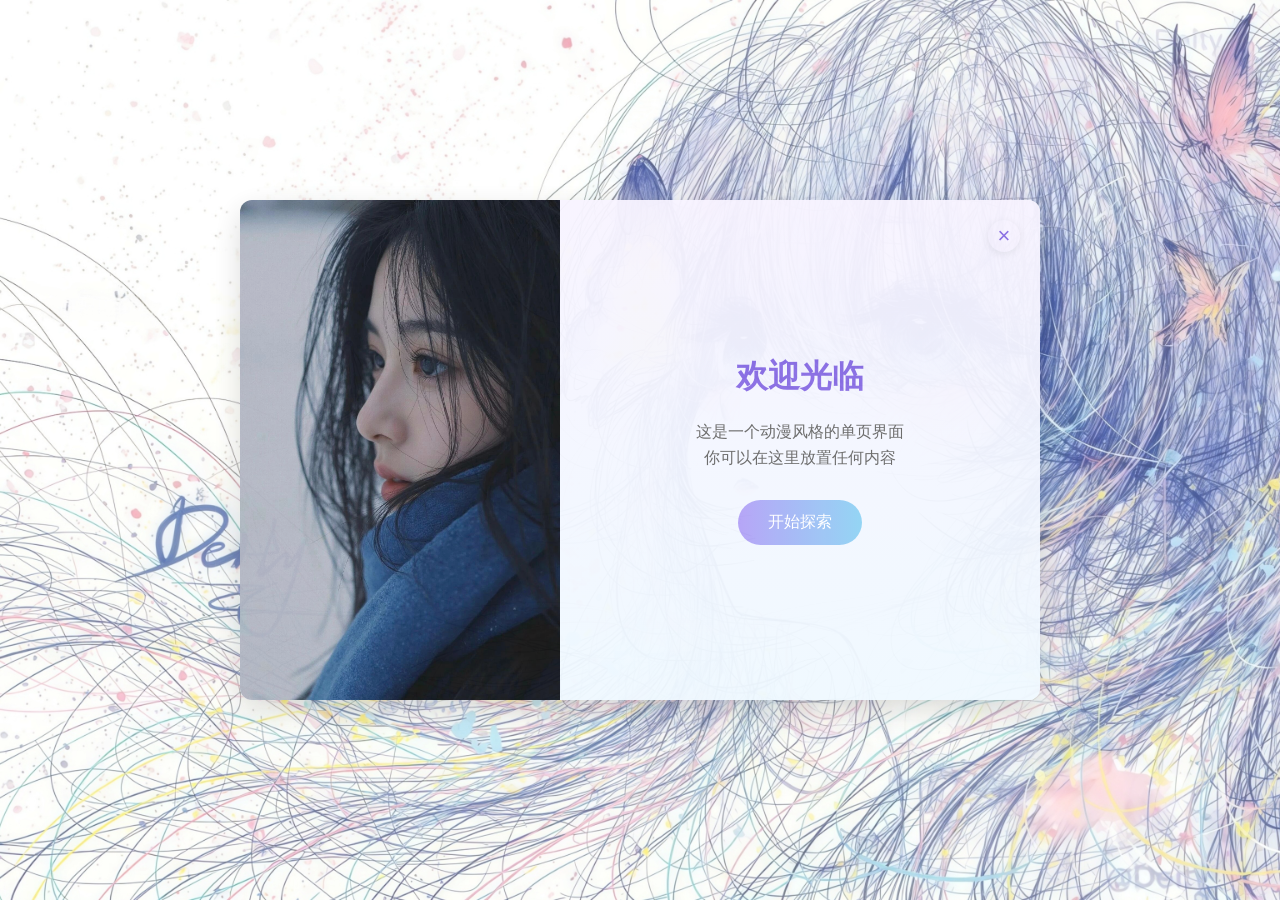
<file: index.html>
<!DOCTYPE html>
<html lang="zh-CN">
<head>
    <meta charset="UTF-8">
    <meta name="viewport" content="width=device-width, initial-scale=1.0">
    <title>咖啡</title>
    <link rel="stylesheet" href="./new_file.css">
    <meta name="viewport"
        content="width=device-width,initial-scale=.0">
   <link rel="icon" href="favicon.ico" type="image/x-icon">
</head>
<body>
    <div class="container">
        <!-- 左侧图片面板 -->
        <div class="left-panel">
            <img src="./Ios-侧脸-冬日.png" alt="左侧面板图" class="bg-img">
        </div>
        <!-- 右侧内容面板 -->
        <div class="right-panel">
            <div class="close-btn" onclick="closeWithAnimate()">×</div>
            <h1 class="fade-in">欢迎光临</h1>
            <p class="fade-in delay-200">这是一个动漫风格的单页界面<br>你可以在这里放置任何内容</p>
            <a href="https://www.baidu.com" target="_blank">
                <button class="action-btn fade-in delay-400">开始探索</button>
            </a>
        </div>
    </div>

    <script>
        function closeWithAnimate() {
            let card = document.querySelector('.container');
            card.style.transition = 'all 0.4s ease-out';
            card.style.opacity = '0';
            card.style.transform = 'scale(0.9)';
            setTimeout(() => {
                window.close();
            }, 500);
        }
    </script>
</body>
</html>
</file>
<file: new_file.css>
/* -------------------------- 全局背景（替换成照片） -------------------------- */
body {
    display: flex;
    justify-content: center;
    align-items: center;
    min-height: 100vh;
    /* 核心：把渐变背景换成自定义照片 */
    background: url('./【哲风壁纸】发丝-手绘少女.png') center/cover no-repeat fixed;
    /* 可选：加一层半透明遮罩，让文字更清晰 */
    background-color: rgba(255,255,255,0.2);
    background-blend-mode: overlay;
}

/* -------------------------- 左侧图片面板 样式 -------------------------- */
.left-panel {
    width: 40%;
    position: relative;
    overflow: hidden;
    height: 100%;
}

.bg-img {
    position: absolute;
    top: 50%;
    left: 50%;
    transform: translate(-50%, -50%);
    width: 100%;
    height: 100%;
    object-fit: cover;
}

/* -------------------------- 全局通用样式 -------------------------- */
* {
    margin: 0;
    padding: 0;
    box-sizing: border-box;
    font-family: 'Microsoft Yahei', sans-serif;
}

/* -------------------------- 卡片容器 核心样式 -------------------------- */
.container {
    display: flex;
    width: 800px;
    height: 500px;
    background: #fff;
    border-radius: 12px;
    overflow: hidden;
    box-shadow: 0 10px 30px rgba(0, 0, 0, 0.15);
    /* 可选：给卡片加轻微透明，透出背景照片 */
    opacity: 0.95;
}

/* -------------------------- 右侧内容面板 样式 -------------------------- */
.right-panel {
    width: 60%;
    display: flex;
    flex-direction: column;
    justify-content: center;
    align-items: center;
    padding: 40px;
    background: linear-gradient(180deg, #f8f4ff, #f0f9ff);
    position: relative;
}

.right-panel h1 {
    color: #886ce4;
    font-size: 2rem;
    margin-bottom: 20px;
}

.right-panel p {
    color: #666;
    text-align: center;
    line-height: 1.6;
    margin-bottom: 30px;
}

/* -------------------------- 按钮样式 -------------------------- */
.action-btn {
    padding: 12px 30px;
    background: linear-gradient(90deg, #b3a1f7, #8fd3f4);
    color: #fff;
    border: none;
    border-radius: 25px;
    font-size: 1rem;
    cursor: pointer;
    transition: transform 0.2s;
}

.action-btn:hover {
    transform: scale(1.05);
}

.close-btn {
    position: absolute;
    top: 20px;
    right: 20px;
    width: 32px;
    height: 32px;
    font-size: 22px;
    color: #886ce4;
    background: #f8f4ff;
    border-radius: 50%;
    display: flex;
    justify-content: center;
    align-items: center;
    cursor: pointer;
    transition: all 0.2s ease;
    box-shadow: 0 2px 8px rgba(0,0,0,0.08);
}

.close-btn:hover {
    background: #b3a1f7;
    color: #fff;
    transform: scale(1.1);
}

/* -------------------------- 文字渐入动画 -------------------------- */
.fade-in {
    opacity: 0;
    transform: translateY(15px);
    animation: fadeInUp 0.8s ease forwards;
}

.delay-200 {
    animation-delay: 0.2s;
}

.delay-400 {
    animation-delay: 0.4s;
}

@keyframes fadeInUp {
    to {
        opacity: 1;
        transform: translateY(0);
    }
}
/*----------------------------适合手机的访问-----------------------------*/
/* 针对手机屏幕（宽度小于 768px）的样式 */
@media (max-width: 768px) {
  /* 弹窗占满屏幕，更适合手机操作 */
  .modal {
    width: 100% ;
    height: 100% ;
    border-radius: 0 ;
  }
  /* 图片在手机上显示为横幅，不占满左侧 */
  .modal-left {
    width: 100%;
    height: 40%;
  }
  /* 右侧内容区自动适配 */
  .modal-right {
    width: 100%;
    height: 60%;
    padding: 20px;
  }
  /* 按钮变大，方便点击 */
  .btn {
    width: 80%;
    padding: 15px;
    font-size: 18px;
  }
}
</file>
